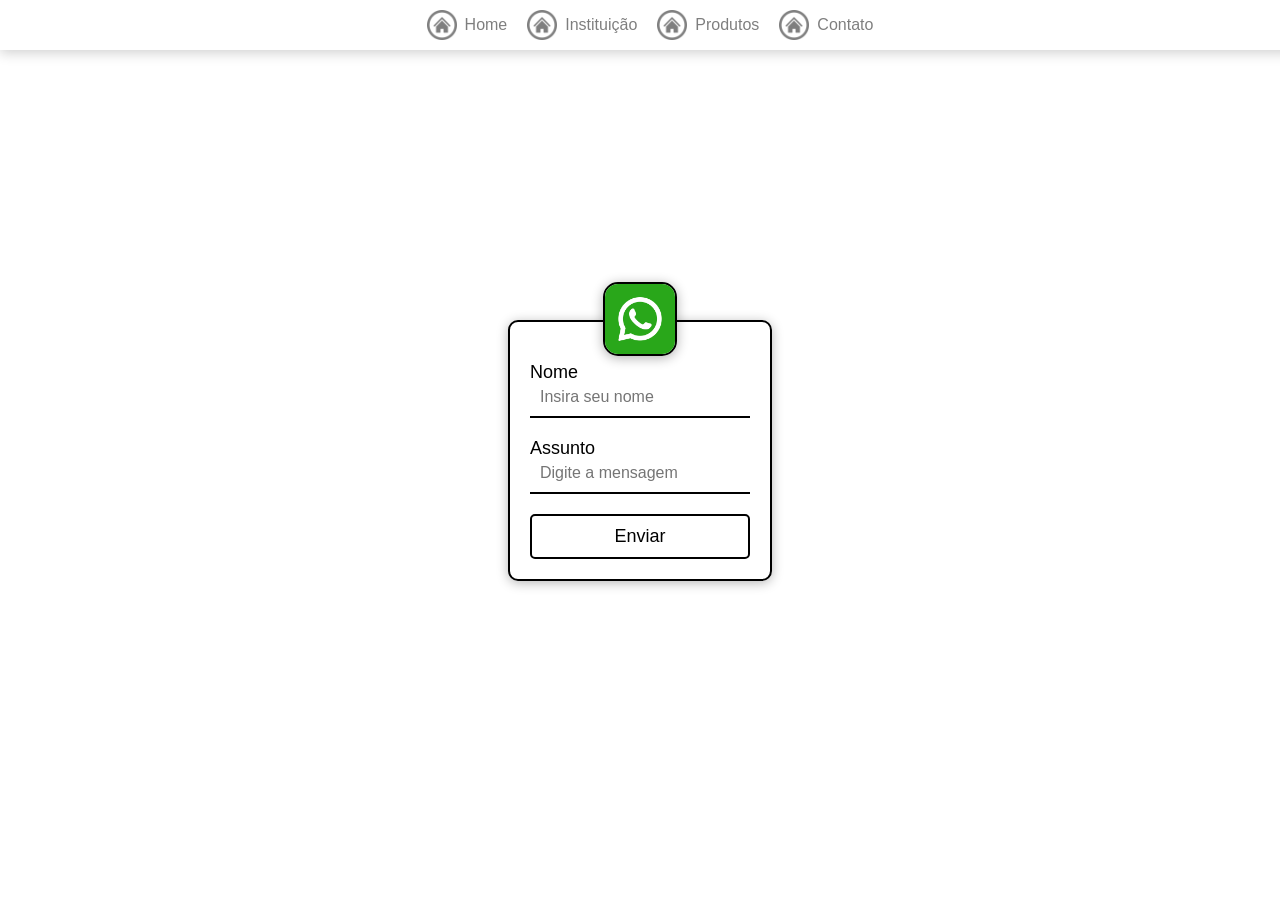
<file: Contact/index.html>
<!DOCTYPE html>
<html lang="en">
<head>
    <meta charset="UTF-8">
    <meta name="viewport" content="width=device-width, initial-scale=1.0">
    <title>Contact</title>
    <link rel="stylesheet" href="style.css">
</head>
<body>
     <nav>
        <a class="nav-item" href="../Home">
            <img class="icone-nav" src="../assets/icons/botao-home.png" alt="Home">
            <p>Home</p>
        </a>
         <a class="nav-item" href="../Institution">
            <img class="icone-nav" src="../assets/icons/botao-home.png" alt="Home">
            <p>Instituição</p>
        </a>
         <a class="nav-item" href="../Products">
            <img class="icone-nav" src="../assets/icons/botao-home.png" alt="Home">
            <p>
                Produtos
            </p>
        </a>
         <a class="nav-item" href="../Contact">
            <img class="icone-nav" src="../assets/icons/botao-home.png" alt="Home">
            <p>Contato</p>
        </a>
    </nav>

    <div id="wrap-open" class="wrap-open" onclick="abrir()">
        <img src="../assets/icons/menu.png" alt="menu">
    </div>

    <div id="menu-mobile">
        <img onclick="fechar()" src="../assets/icons/fechar.png" alt="Fechar">
        <a href="../Home/">Home</a>
        <a href="../Institution/">Instituição</a>
        <a href="../Products/">Produtos</a>
        <a href="../Contact/">Contato</a>  
    </div>

    <section>
        <div class="formulario">
            <img src="../assets/icons/zap.png" alt="Whatsapp">
            <div class="wrap-inputs">
                <label for="nome">Nome</label>
                <input type="text" id="nome" placeholder="Insira seu nome">
            </div>

            <div class="wrap-inputs">
                <label for="assunto">Assunto</label>
                <input type="text" id="assunto" placeholder="Digite a mensagem">
            </div>

            <button onclick="enviar()">Enviar</button>
        </div>
    </section>

    <script src="script.js"></script>
</body>
</html>
</file>
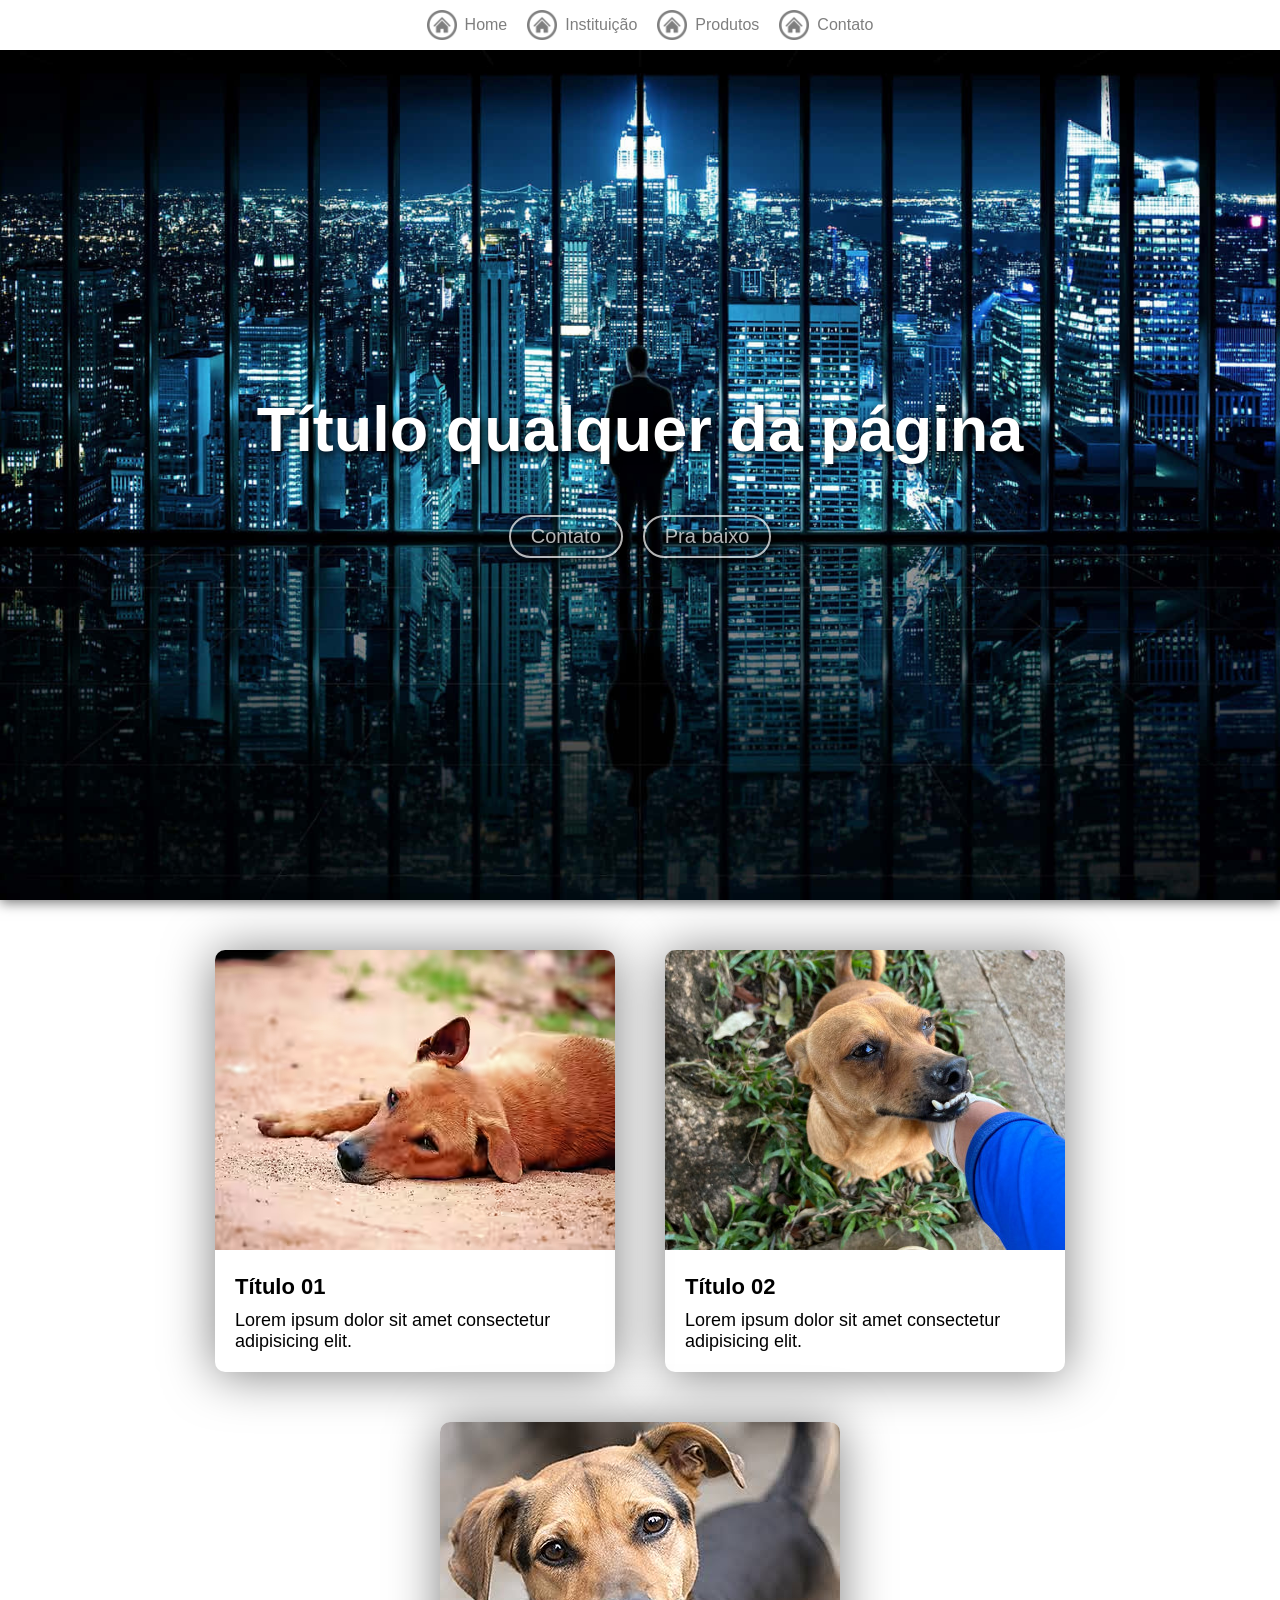
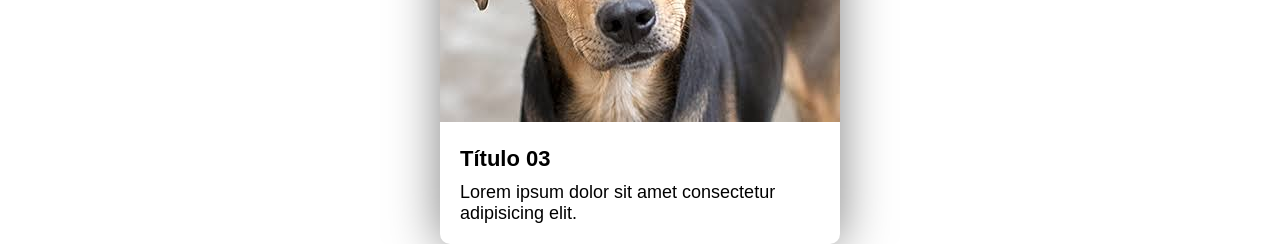
<file: Home/index.html>
<!DOCTYPE html>
<html lang="en">

<head>
    <meta charset="UTF-8">
    <meta name="viewport" content="width=device-width, initial-scale=1.0">
    <title>Site institucional</title>
    <link rel="stylesheet" href="style.css">
</head>

<body>
    <nav>
        <a class="nav-item" href="../Home">
            <img class="icone-nav" src="../assets/icons/botao-home.png" alt="Home">
            <p>Home</p>
        </a>
        <a class="nav-item" href="../Institution">
            <img class="icone-nav" src="../assets/icons/botao-home.png" alt="Home">
            <p>Instituição</p>
        </a>
        <a class="nav-item" href="../Products">
            <img class="icone-nav" src="../assets/icons/botao-home.png" alt="Home">
            <p>
                Produtos
            </p>
        </a>
        <a class="nav-item" href="../Contact">
            <img class="icone-nav" src="../assets/icons/botao-home.png" alt="Home">
            <p>Contato</p>
        </a>
    </nav>

    <div id="wrap-open" class="wrap-open" onclick="abrir()">
        <img src="../assets/icons/menu.png" alt="menu">
    </div>

    <div id="menu-mobile">
        <img onclick="fechar()" src="../assets/icons/fechar.png" alt="Fechar">
        <a href="../Home/">Home</a>
        <a href="../Institution/">Instituição</a>
        <a href="../Products/">Produtos</a>
        <a href="../Contact/">Contato</a>
    </div>

    <section class="s1">
        <div class="wrap-divs">
            <div class="title-div">
                <h1>Título qualquer da página</h1>
            </div>
            <div class="wrap-btns">
                <button onclick="irParaContato()">Contato</button>
                <button onclick="praBaixo()">Pra baixo</button>
            </div>
        </div>
    </section>

    <section class="s2">
        <div class="card">
            <div class="wrap-img">
                <img src="../assets/images/card01.avif" alt="Dog01">
            </div>
            <div class="wrap-texts">
                <h2>Título 01</h2>
                <p>Lorem ipsum dolor sit amet consectetur adipisicing elit.</p>
            </div>
        </div>
        <div class="card">
            <div class="wrap-img">
                <img src="../assets/images/card02.jpeg" alt="Dog02">
            </div>
            <div class="wrap-texts">
                <h2>Título 02</h2>
                <p>Lorem ipsum dolor sit amet consectetur adipisicing elit.</p>
            </div>
        </div>
        <div class="card">
            <div class="wrap-img">
                <img src="../assets/images/card03.jpg" alt="Dog03">
            </div>
            <div class="wrap-texts">
                <h2>Título 03</h2>
                <p>Lorem ipsum dolor sit amet consectetur adipisicing elit.</p>
            </div>
        </div>
    </section>

    <script src="script.js"></script>
</body>

</html>
</file>
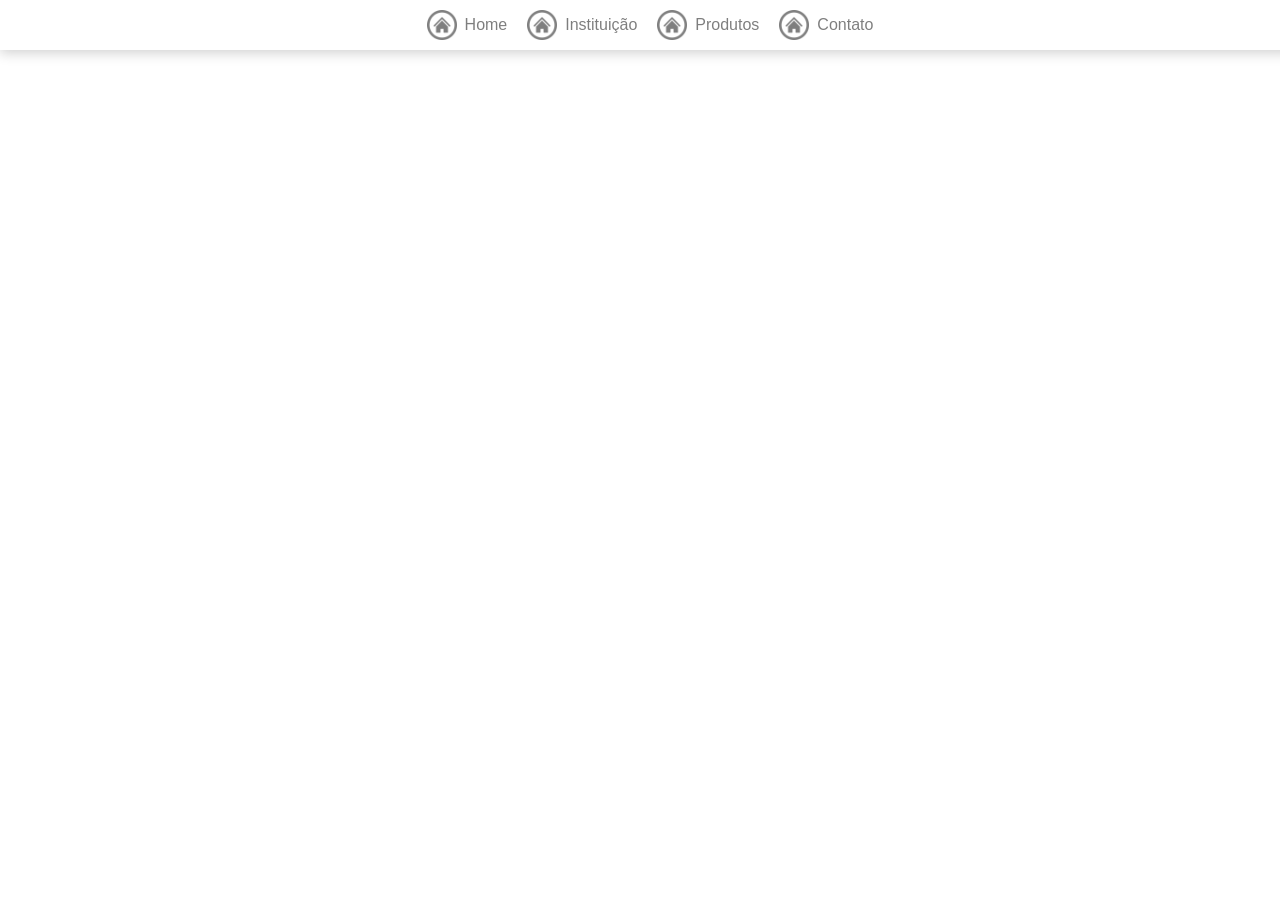
<file: Institution/index.html>
<!DOCTYPE html>
<html lang="en">
<head>
    <meta charset="UTF-8">
    <meta name="viewport" content="width=device-width, initial-scale=1.0">
    <title>Instituição</title>
    <link rel="stylesheet" href="style.css">
</head>
<body>
       <nav>
        <a class="nav-item" href="../Home">
            <img class="icone-nav" src="../assets/icons/botao-home.png" alt="Home">
            <p>Home</p>
        </a>
         <a class="nav-item" href="../Institution">
            <img class="icone-nav" src="../assets/icons/botao-home.png" alt="Home">
            <p>Instituição</p>
        </a>
         <a class="nav-item" href="../Products">
            <img class="icone-nav" src="../assets/icons/botao-home.png" alt="Home">
            <p>
                Produtos
            </p>
        </a>
         <a class="nav-item" href="../Contact">
            <img class="icone-nav" src="../assets/icons/botao-home.png" alt="Home">
            <p>Contato</p>
        </a>
    </nav>

    <div id="wrap-open" class="wrap-open" onclick="abrir()">
        <img src="../assets/icons/menu.png" alt="menu">
    </div>

    <div id="menu-mobile">
        <img onclick="fechar()" src="../assets/icons/fechar.png" alt="Fechar">
        <a href="../Home/">Home</a>
        <a href="../Institution/">Instituição</a>
        <a href="../Products/">Produtos</a>
        <a href="../Contact/">Contato</a>   
    </div>

    <script src="script.js"></script>
</body>
</html>
</file>
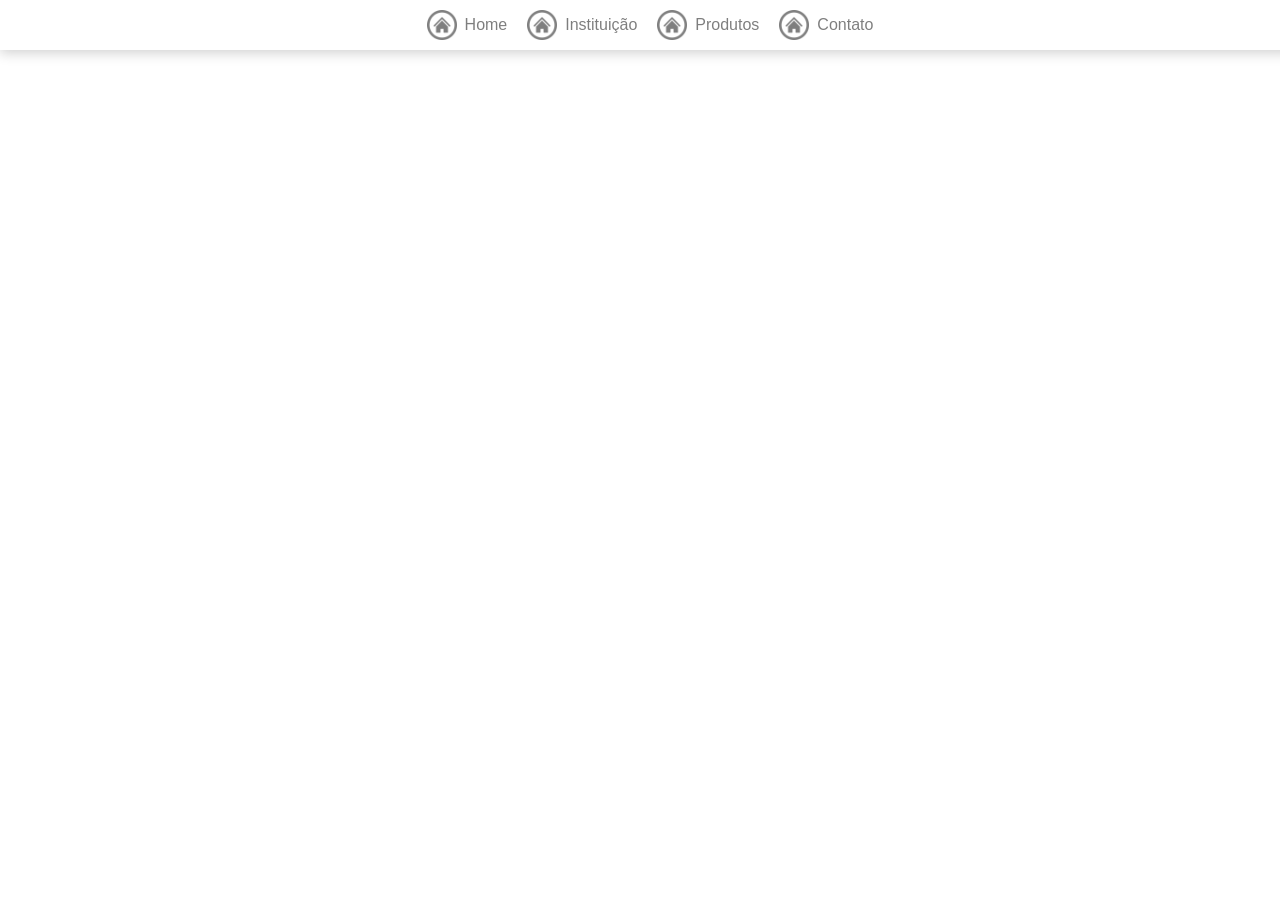
<file: Products/index.html>
<!DOCTYPE html>
<html lang="en">
<head>
    <meta charset="UTF-8">
    <meta name="viewport" content="width=device-width, initial-scale=1.0">
    <title>Produtos</title>
    <link rel="stylesheet" href="style.css">
</head>
<body>
       <nav>
        <a class="nav-item" href="../Home">
            <img class="icone-nav" src="../assets/icons/botao-home.png" alt="Home">
            <p>Home</p>
        </a>
         <a class="nav-item" href="../Institution">
            <img class="icone-nav" src="../assets/icons/botao-home.png" alt="Home">
            <p>Instituição</p>
        </a>
         <a class="nav-item" href="../Products">
            <img class="icone-nav" src="../assets/icons/botao-home.png" alt="Home">
            <p>
                Produtos
            </p>
        </a>
         <a class="nav-item" href="../Contact">
            <img class="icone-nav" src="../assets/icons/botao-home.png" alt="Home">
            <p>Contato</p>
        </a>
    </nav>

    <div id="wrap-open" class="wrap-open" onclick="abrir()">
        <img src="../assets/icons/menu.png" alt="menu">
    </div>

    <div id="menu-mobile">
        <img onclick="fechar()" src="../assets/icons/fechar.png" alt="Fechar">
        <a href="../Home/">Home</a>
        <a href="../Institution/">Instituição</a>
        <a href="../Products/">Produtos</a>
        <a href="../Contact/">Contato</a>    
    </div>

    <script src="script.js"></script>
</body>
</html>
</file>
<file: Contact/style.css>
* {
    padding: 0;
    margin: 0;
}

nav {
    display: flex;
    justify-content: center;
    gap: 20px;
    box-shadow: 0px 3px 12px #00000030;
    padding: 10px;
    position: fixed;
    width: 100%;
    background-color: #ffffff;
}

.nav-item {
    display: flex;
    align-items: center;
    justify-content: center;
    text-decoration: none;
    color: black;
    gap: 8px;
    opacity: 0.5;
    transition: all 200ms ease-in-out;
}

.nav-item:hover {
    opacity: 1;
}

.icone-nav {
    width: 30px;
    height: auto;
}

.nav-item p {
    font-size: 16px;
    font-family: Arial, Helvetica, sans-serif;
}

.wrap-open, .wrap-open img {
    display: none;
}

#menu-mobile, #menu-mobile img{
    display: none;
}

section{
    height: 100vh;
    display: flex;
    align-items: center;
    justify-content: center;
}

.formulario{
    border: 2px solid black;
    padding: 20px;
    border-radius: 10px;
    box-shadow: 0px 2px 12px #00000049;
    position: relative;
}

.wrap-inputs{
    display: flex;
    flex-direction: column;
}

label{
    font-family: Arial, Helvetica, sans-serif;
    font-size: 18px;
    margin-top: 20px;
    margin-bottom: -5px;
}

input{
    padding: 10px;
    outline: none;
    border: none;
    border-bottom: 2px solid black;
    font-size: 16px;
}

button{
    padding: 10px;
    margin-top: 20px;
    width: 100%;
    background: none;
    border: 2px solid black;
    border-radius: 5px;
    transition: all 200ms ease-in-out;
    font-size: 18px;
}

button:hover{
    cursor: pointer;
    color: white;
    background: black;
}

.formulario img{
    width: 70px;
    position: absolute;
    left: 50%;
    margin-top: 10px;
    transform: translate(-50%);
    top: -50px;
    border: 2px solid black;
    border-radius: 15px;
    box-shadow: 0px 2px 12px rgba(0, 0, 0, 0.313);
}

@media (width <= 1000px) {
    nav {
        display: none;
    }
    .wrap-open {
        display: flex;
        background-color: #ffffff;
        opacity: 0.5;
        width: 50px;
        height: 50px;
        position: absolute;
        right: 10px;
        top: 10px;
        align-items: center;
        justify-content: center;
        border-radius: 5px;
        transition: all 200ms ease-in-out;
    }
    .wrap-open:hover{
          opacity: 1;
          cursor: pointer;
    }
    .wrap-open img {
        display: flex;
        width: 35px;
    }
    #menu-mobile{
        display: none;
        align-items: center;
        justify-content: center;
        flex-direction: column;
        gap: 20px;
        font-size: 32px;
        height: 100vh;
        animation: deCima 1s ease-in-out;
    }
    #menu-mobile a{
        text-decoration: none;
        font-family: Arial, Helvetica, sans-serif;
        color: black;
        opacity: 0.5;
        transition: all 200ms ease-in-out;
    }

    #menu-mobile a:hover{
        opacity: 1;
        font-weight: bold;
    }

    #menu-mobile img{
        display: block;
        width: 35px;
        position: absolute;
        top: 18px;
        right: 18px;
        opacity: 0.5;
        transition: all 200ms ease-in-out;
    }
    #menu-mobile img:hover{
        cursor: pointer;
        opacity: 1;
    }
}

@keyframes deCima {
    0%{
        transform: translateY(-100%);
        opacity: 0;
        height: 0vh;
    }
    50%{
        opacity: 0;
    }
}
</file>
<file: Home/style.css>
* {
    padding: 0;
    margin: 0;
}

nav {
    display: flex;
    justify-content: center;
    gap: 20px;
    box-shadow: 0px 3px 12px #00000030;
    padding: 10px;
    position: fixed;
    width: 100%;
    background-color: #ffffff;
    z-index: 999;
}

.nav-item {
    display: flex;
    align-items: center;
    justify-content: center;
    text-decoration: none;
    color: black;
    gap: 8px;
    opacity: 0.5;
    transition: all 200ms ease-in-out;
}

.nav-item:hover {
    opacity: 1;
}

.icone-nav {
    width: 30px;
    height: auto;
}

.nav-item p {
    font-size: 16px;
    font-family: Arial, Helvetica, sans-serif;
}

.s1 {
    background-image: url('../assets/images/bg.jpg');
    background-position: center;
    background-repeat: no-repeat;
    background-size: cover;
    background-attachment: fixed;
    height: 100vh;
    box-shadow: 0px 3px 12px #00000085;
    display: flex;
    align-items: center;
    justify-content: center;
}

.wrap-divs {
    padding: 20px;
}

.title-div {
    color: white;
    font-family: Arial, Helvetica, sans-serif;
    font-size: 42px;
    padding: 50px;
    text-shadow: 2px 3px 10px black;
}

.wrap-btns {
    display: flex;
    justify-content: center;
    gap: 20px;
}

.wrap-btns button {
    padding: 8px 20px 8px 20px;
    border-radius: 999px;
    border: none;
    border: 2px solid white;
    background: none;
    color: white;
    font-size: 20px;
    font-family: Arial, Helvetica, sans-serif;
    box-shadow: 2px 3px 10px black;
    opacity: 0.7;
    transition: all 400ms ease-in-out;
}

.wrap-btns button:hover {
    cursor: pointer;
    opacity: 1;
    border: 2px solid #51daf3;
    box-shadow: 2px 3px 10px white;
    color: #51daf3;
    transform: scale(1.1);
}

.s2 {
    height: 80vh;
    display: flex;
    align-items: center;
    justify-content: center;
    flex-wrap: wrap;
    gap: 50px;
    padding: 50px;
}

.wrap-open,
.wrap-open img {
    display: none;
}

#menu-mobile,
#menu-mobile img {
    display: none;
}

.card{
    box-shadow: 0px 2px 50px #00000080;
    border-radius: 10px;
    width: 400px;
    transition: all 200ms ease-in-out;
}
.card:hover{
    transform: translateY(10px);
    box-shadow: 3px 5px 10px #00000080;
}
.wrap-img{
    overflow: hidden;
    border-top-left-radius:10px;
    border-top-right-radius: 10px;
}
.wrap-texts{
    padding: 20px;
    font-family: Arial, Helvetica, sans-serif;
}
.wrap-texts h2{
    font-size: 22px;
    font-weight: bold;
    margin-bottom: 10px;
}
.wrap-texts p{
    font-size: 18px;
}



@media (width <=1000px) {
    nav {
        display: none;
    }

    .wrap-open {
        display: flex;
        background-color: #ffffff;
        opacity: 0.5;
        width: 50px;
        height: 50px;
        position: absolute;
        right: 10px;
        top: 10px;
        align-items: center;
        justify-content: center;
        border-radius: 5px;
        transition: all 200ms ease-in-out;
    }

    .wrap-open:hover {
        opacity: 1;
        cursor: pointer;
    }

    .wrap-open img {
        display: flex;
        width: 35px;
    }

    #menu-mobile {
        display: none;
        align-items: center;
        justify-content: center;
        flex-direction: column;
        gap: 20px;
        font-size: 32px;
        height: 100vh;
        animation: deCima 1s ease-in-out;
    }

    #menu-mobile a {
        text-decoration: none;
        font-family: Arial, Helvetica, sans-serif;
        color: black;
        opacity: 0.5;
        transition: all 200ms ease-in-out;
    }

    #menu-mobile a:hover {
        opacity: 1;
        font-weight: bold;
    }

    #menu-mobile img {
        display: block;
        width: 35px;
        position: absolute;
        top: 18px;
        right: 18px;
        opacity: 0.5;
        transition: all 200ms ease-in-out;
    }

    #menu-mobile img:hover {
        cursor: pointer;
        opacity: 1;
    }

    .title-div {
        font-size: 28px;
        padding: 20px;
    }
}

@keyframes deCima {
    0% {
        transform: translateY(-100%);
        opacity: 0;
        height: 0vh;
    }

    50% {
        opacity: 0;
    }
}
</file>
<file: Institution/style.css>
* {
    padding: 0;
    margin: 0;
}

nav {
    display: flex;
    justify-content: center;
    gap: 20px;
    box-shadow: 0px 3px 12px #00000030;
    padding: 10px;
    position: fixed;
    width: 100%;
    background-color: #ffffff;
}

.nav-item {
    display: flex;
    align-items: center;
    justify-content: center;
    text-decoration: none;
    color: black;
    gap: 8px;
    opacity: 0.5;
    transition: all 200ms ease-in-out;
}

.nav-item:hover {
    opacity: 1;
}

.icone-nav {
    width: 30px;
    height: auto;
}

.nav-item p {
    font-size: 16px;
    font-family: Arial, Helvetica, sans-serif;
}

.s1 {
    background-image: url('../assets/images/bg.jpg');
    background-position: center;
    background-repeat: no-repeat;
    background-size: cover;
    background-attachment: fixed;
    height: 100vh;
    box-shadow: 0px 3px 12px #00000085;
}

.s2 {
    height: 100vh;
}

.wrap-open, .wrap-open img {
    display: none;
}

#menu-mobile, #menu-mobile img{
    display: none;
}

@media (width <= 1000px) {
    nav {
        display: none;
    }
    .wrap-open {
        display: flex;
        background-color: #ffffff;
        opacity: 0.5;
        width: 50px;
        height: 50px;
        position: absolute;
        right: 10px;
        top: 10px;
        align-items: center;
        justify-content: center;
        border-radius: 5px;
        transition: all 200ms ease-in-out;
    }
    .wrap-open:hover{
          opacity: 1;
          cursor: pointer;
    }
    .wrap-open img {
        display: flex;
        width: 35px;
    }
    #menu-mobile{
        display: none;
        align-items: center;
        justify-content: center;
        flex-direction: column;
        gap: 20px;
        font-size: 32px;
        height: 100vh;
        animation: deCima 1s ease-in-out;
    }
    #menu-mobile a{
        text-decoration: none;
        font-family: Arial, Helvetica, sans-serif;
        color: black;
        opacity: 0.5;
        transition: all 200ms ease-in-out;
    }

    #menu-mobile a:hover{
        opacity: 1;
        font-weight: bold;
    }

    #menu-mobile img{
        display: block;
        width: 35px;
        position: absolute;
        top: 18px;
        right: 18px;
        opacity: 0.5;
        transition: all 200ms ease-in-out;
    }
    #menu-mobile img:hover{
        cursor: pointer;
        opacity: 1;
    }
}

@keyframes deCima {
    0%{
        transform: translateY(-100%);
        opacity: 0;
        height: 0vh;
    }
    50%{
        opacity: 0;
    }
}
</file>
<file: Products/style.css>
* {
    padding: 0;
    margin: 0;
}

nav {
    display: flex;
    justify-content: center;
    gap: 20px;
    box-shadow: 0px 3px 12px #00000030;
    padding: 10px;
    position: fixed;
    width: 100%;
    background-color: #ffffff;
}

.nav-item {
    display: flex;
    align-items: center;
    justify-content: center;
    text-decoration: none;
    color: black;
    gap: 8px;
    opacity: 0.5;
    transition: all 200ms ease-in-out;
}

.nav-item:hover {
    opacity: 1;
}

.icone-nav {
    width: 30px;
    height: auto;
}

.nav-item p {
    font-size: 16px;
    font-family: Arial, Helvetica, sans-serif;
}

.s1 {
    background-image: url('../assets/images/bg.jpg');
    background-position: center;
    background-repeat: no-repeat;
    background-size: cover;
    background-attachment: fixed;
    height: 100vh;
    box-shadow: 0px 3px 12px #00000085;
}

.s2 {
    height: 100vh;
}

.wrap-open, .wrap-open img {
    display: none;
}

#menu-mobile, #menu-mobile img{
    display: none;
}

@media (width <= 1000px) {
    nav {
        display: none;
    }
    .wrap-open {
        display: flex;
        background-color: #ffffff;
        opacity: 0.5;
        width: 50px;
        height: 50px;
        position: absolute;
        right: 10px;
        top: 10px;
        align-items: center;
        justify-content: center;
        border-radius: 5px;
        transition: all 200ms ease-in-out;
    }
    .wrap-open:hover{
          opacity: 1;
          cursor: pointer;
    }
    .wrap-open img {
        display: flex;
        width: 35px;
    }
    #menu-mobile{
        display: none;
        align-items: center;
        justify-content: center;
        flex-direction: column;
        gap: 20px;
        font-size: 32px;
        height: 100vh;
        animation: deCima 1s ease-in-out;
    }
    #menu-mobile a{
        text-decoration: none;
        font-family: Arial, Helvetica, sans-serif;
        color: black;
        opacity: 0.5;
        transition: all 200ms ease-in-out;
    }

    #menu-mobile a:hover{
        opacity: 1;
        font-weight: bold;
    }

    #menu-mobile img{
        display: block;
        width: 35px;
        position: absolute;
        top: 18px;
        right: 18px;
        opacity: 0.5;
        transition: all 200ms ease-in-out;
    }
    #menu-mobile img:hover{
        cursor: pointer;
        opacity: 1;
    }
}

@keyframes deCima {
    0%{
        transform: translateY(-100%);
        opacity: 0;
        height: 0vh;
    }
    50%{
        opacity: 0;
    }
}
</file>
